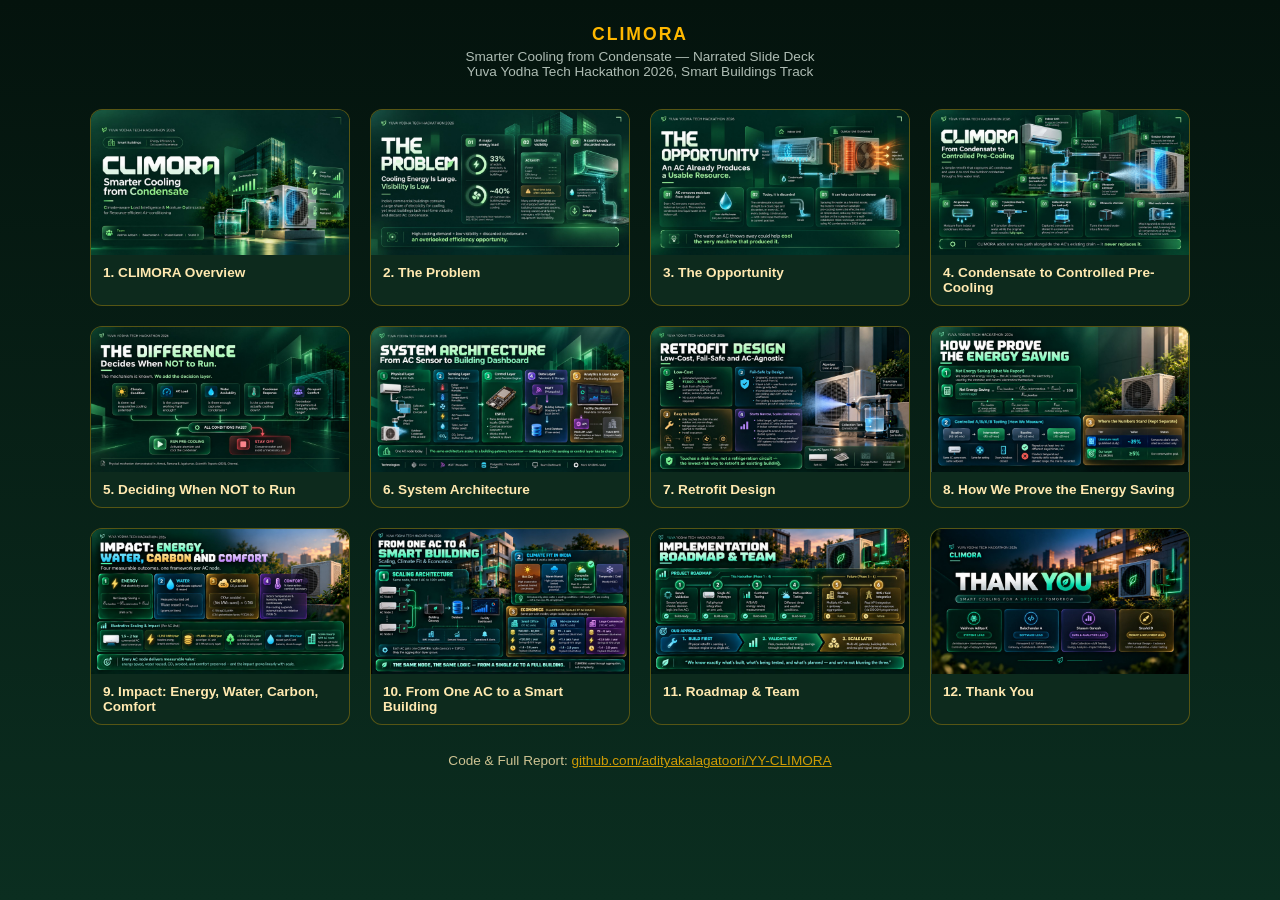
<file: docs/index.html>
<!doctype html>
<html lang="en">
<head>
<meta charset="utf-8">
<meta name="viewport" content="width=device-width, initial-scale=1">
<title>CLIMORA — Narrated Slides</title>
<link rel="stylesheet" href="assets/style.css">
</head>
<body>
    <div class="brand">CLIMORA</div>
    <div class="subtitle">Smarter Cooling from Condensate &mdash; Narrated Slide Deck<br>Yuva Yodha Tech Hackathon 2026, Smart Buildings Track</div>

    <div class="index-grid">
        <a class="index-card" href="slide1.html"><img src="assets/images/slide1.jpg" alt="Slide 1"><div class="label">1. CLIMORA Overview</div></a>
        <a class="index-card" href="slide2.html"><img src="assets/images/slide2.jpg" alt="Slide 2"><div class="label">2. The Problem</div></a>
        <a class="index-card" href="slide3.html"><img src="assets/images/slide3.jpg" alt="Slide 3"><div class="label">3. The Opportunity</div></a>
        <a class="index-card" href="slide4.html"><img src="assets/images/slide4.jpg" alt="Slide 4"><div class="label">4. Condensate to Controlled Pre-Cooling</div></a>
        <a class="index-card" href="slide5.html"><img src="assets/images/slide5.jpg" alt="Slide 5"><div class="label">5. Deciding When NOT to Run</div></a>
        <a class="index-card" href="slide6.html"><img src="assets/images/slide6.jpg" alt="Slide 6"><div class="label">6. System Architecture</div></a>
        <a class="index-card" href="slide7.html"><img src="assets/images/slide7.jpg" alt="Slide 7"><div class="label">7. Retrofit Design</div></a>
        <a class="index-card" href="slide8.html"><img src="assets/images/slide8.jpg" alt="Slide 8"><div class="label">8. How We Prove the Energy Saving</div></a>
        <a class="index-card" href="slide9.html"><img src="assets/images/slide9.jpg" alt="Slide 9"><div class="label">9. Impact: Energy, Water, Carbon, Comfort</div></a>
        <a class="index-card" href="slide10.html"><img src="assets/images/slide10.jpg" alt="Slide 10"><div class="label">10. From One AC to a Smart Building</div></a>
        <a class="index-card" href="slide11.html"><img src="assets/images/slide11.jpg" alt="Slide 11"><div class="label">11. Roadmap & Team</div></a>
        <a class="index-card" href="slide12.html"><img src="assets/images/slide12.jpg" alt="Slide 12"><div class="label">12. Thank You</div></a>
    </div>

    <div class="repo-link">Code &amp; Full Report: <a href="https://github.com/adityakalagatoori/YY-CLIMORA">github.com/adityakalagatoori/YY-CLIMORA</a></div>
</body>
</html>
</file>
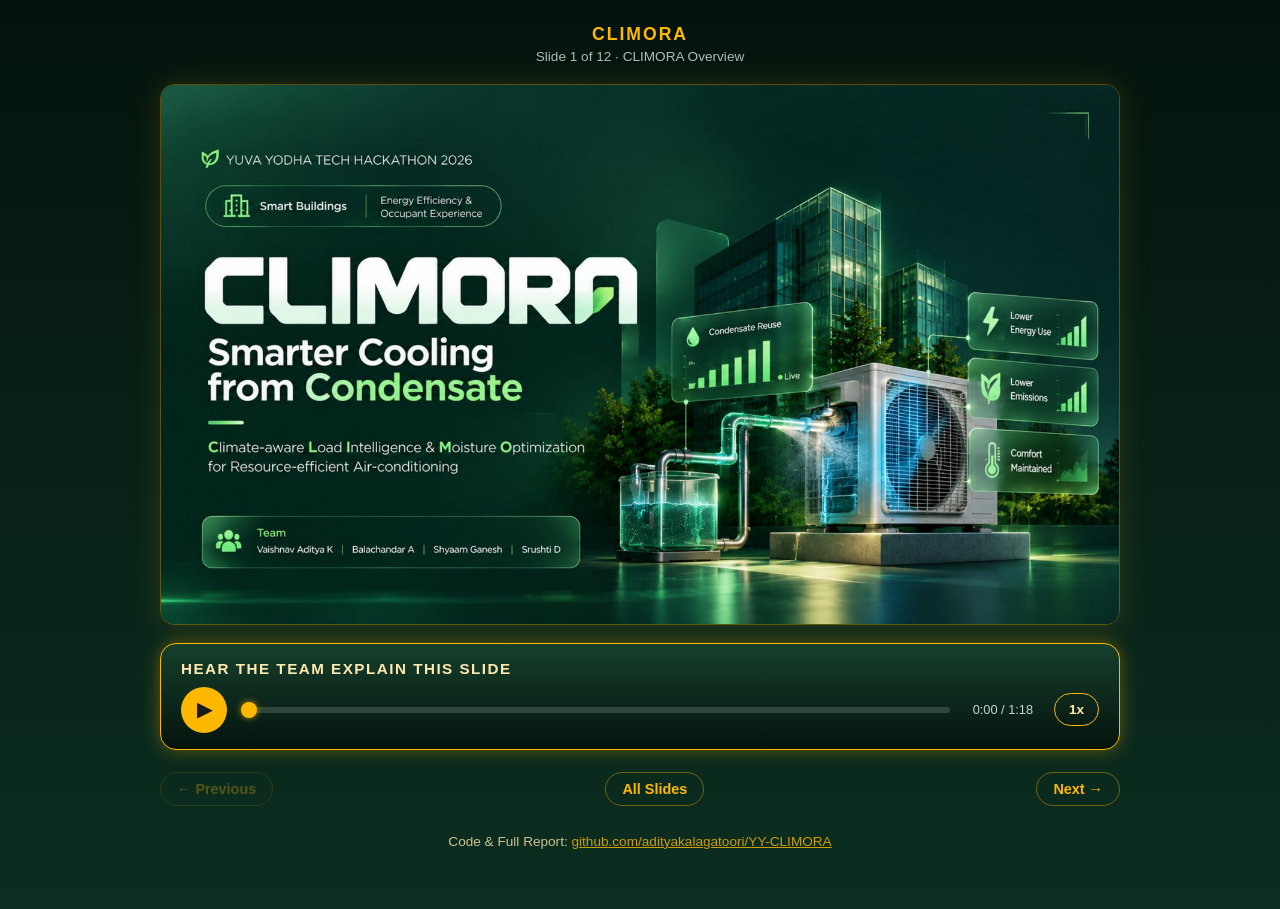
<file: docs/slide1.html>
<!doctype html>
<html lang="en">
<head>
<meta charset="utf-8">
<meta name="viewport" content="width=device-width, initial-scale=1">
<title>CLIMORA — Slide 1: CLIMORA Overview</title>
<link rel="stylesheet" href="assets/style.css">
</head>
<body>
    <div class="brand">CLIMORA</div>
    <div class="subtitle">Slide 1 of 12 &middot; CLIMORA Overview</div>

    <div class="slide-frame">
        <img src="assets/images/slide1.jpg" alt="Slide 1: CLIMORA Overview">
    </div>

    <div class="player">
        <div class="player-title">Hear the team explain this slide</div>
        <div class="controls-row">
            <button id="playBtn" class="ctrl-btn" aria-label="Play/Pause">&#9654;</button>
            <input id="seek" class="seek" type="range" min="0" max="100" value="0">
            <span id="timeLabel" class="time">0:00 / 0:00</span>
            <button id="speedBtn" class="speed-btn">1x</button>
        </div>
        <audio id="audio" src="assets/audio/slide1.mp3" preload="metadata"></audio>
    </div>

    <div class="nav-row">
        <a class="disabled" href="#">&larr; Previous</a>
        <a href="index.html">All Slides</a>
        <a href="slide2.html">Next &rarr;</a>
    </div>

    <div class="repo-link">Code &amp; Full Report: <a href="https://github.com/adityakalagatoori/YY-CLIMORA">github.com/adityakalagatoori/YY-CLIMORA</a></div>

    <script src="assets/player.js"></script>
    <script>initPlayer(1);</script>
</body>
</html>
</file>
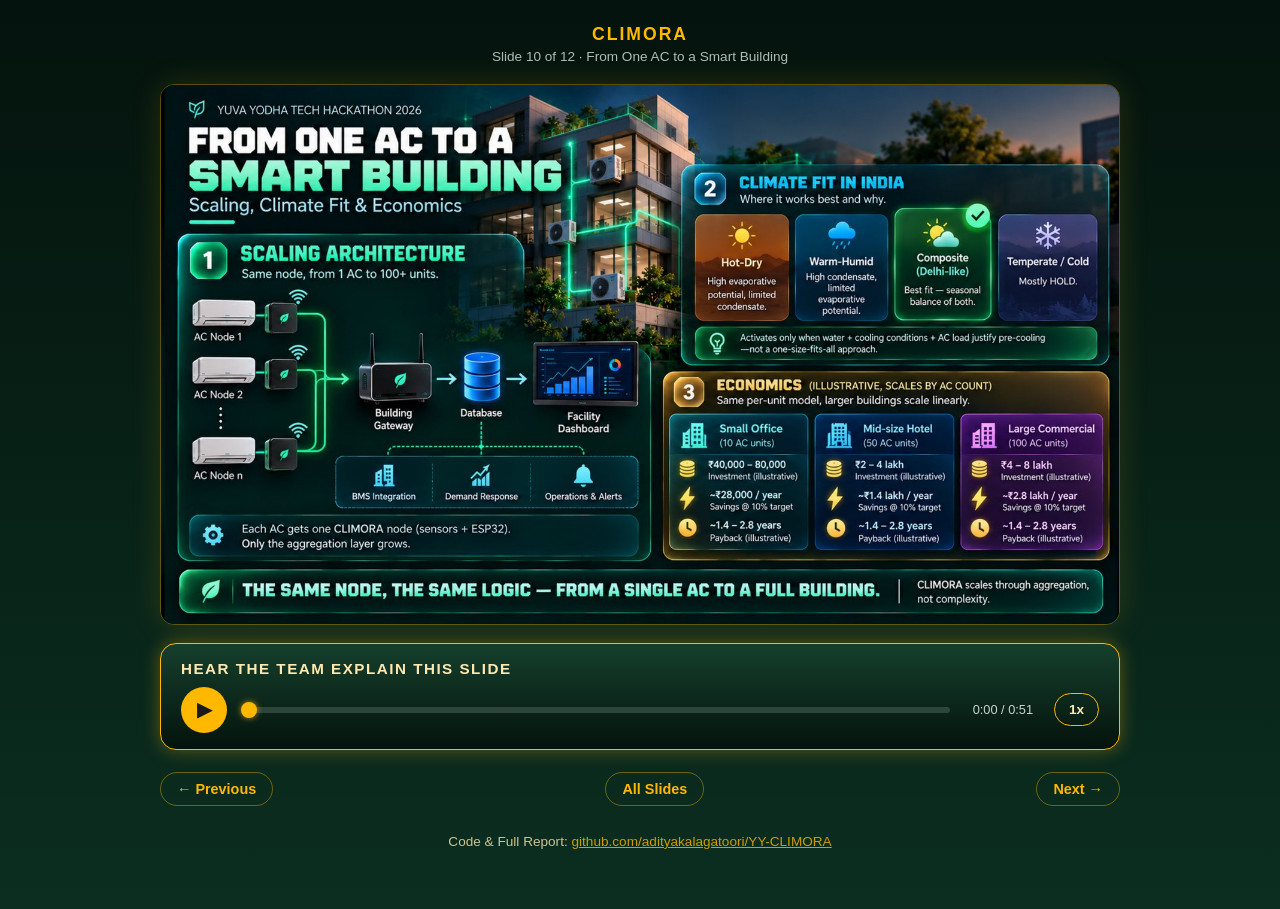
<file: docs/slide10.html>
<!doctype html>
<html lang="en">
<head>
<meta charset="utf-8">
<meta name="viewport" content="width=device-width, initial-scale=1">
<title>CLIMORA — Slide 10: From One AC to a Smart Building</title>
<link rel="stylesheet" href="assets/style.css">
</head>
<body>
    <div class="brand">CLIMORA</div>
    <div class="subtitle">Slide 10 of 12 &middot; From One AC to a Smart Building</div>

    <div class="slide-frame">
        <img src="assets/images/slide10.jpg" alt="Slide 10: From One AC to a Smart Building">
    </div>

    <div class="player">
        <div class="player-title">Hear the team explain this slide</div>
        <div class="controls-row">
            <button id="playBtn" class="ctrl-btn" aria-label="Play/Pause">&#9654;</button>
            <input id="seek" class="seek" type="range" min="0" max="100" value="0">
            <span id="timeLabel" class="time">0:00 / 0:00</span>
            <button id="speedBtn" class="speed-btn">1x</button>
        </div>
        <audio id="audio" src="assets/audio/slide10.mp3" preload="metadata"></audio>
    </div>

    <div class="nav-row">
        <a href="slide9.html">&larr; Previous</a>
        <a href="index.html">All Slides</a>
        <a href="slide11.html">Next &rarr;</a>
    </div>

    <div class="repo-link">Code &amp; Full Report: <a href="https://github.com/adityakalagatoori/YY-CLIMORA">github.com/adityakalagatoori/YY-CLIMORA</a></div>

    <script src="assets/player.js"></script>
    <script>initPlayer(10);</script>
</body>
</html>
</file>
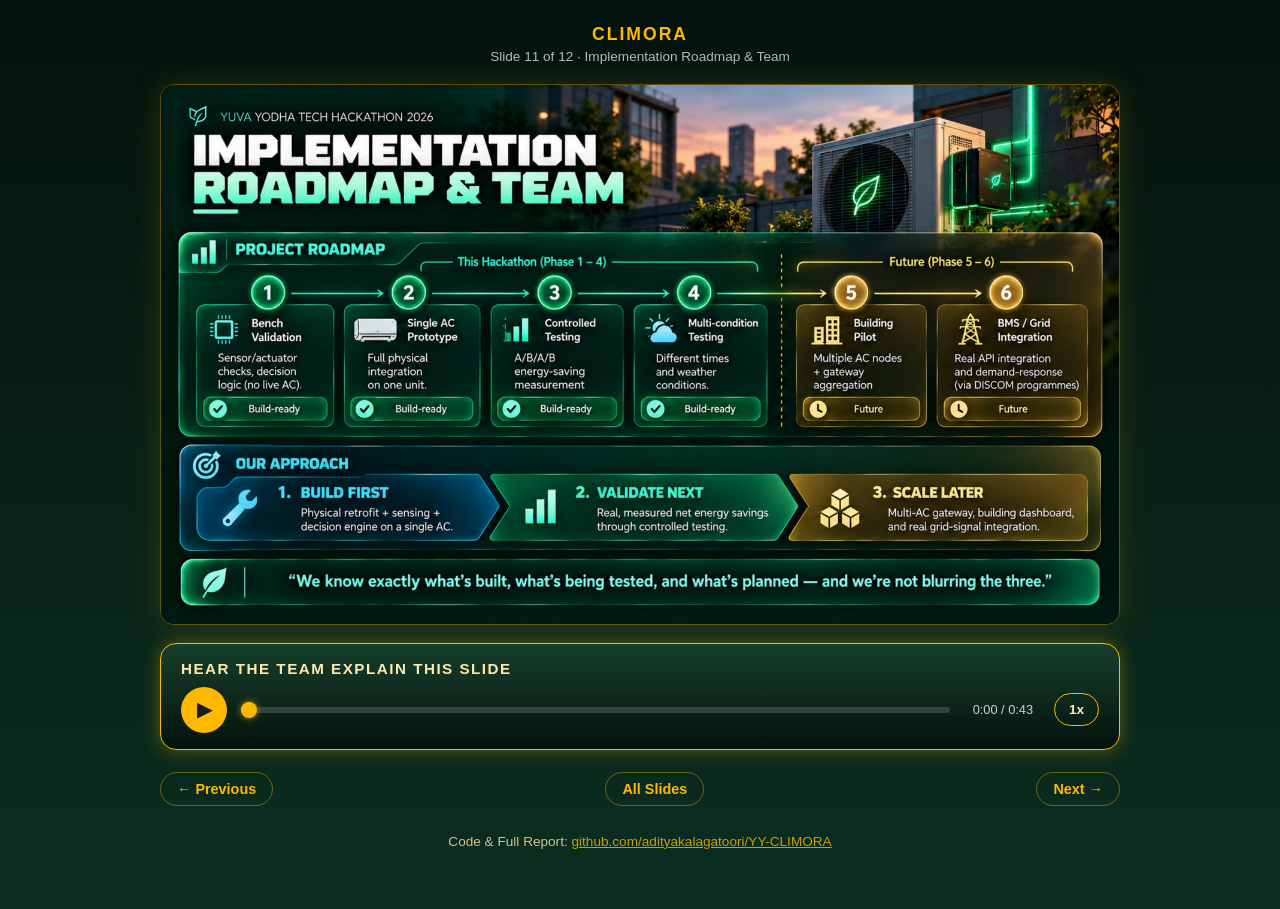
<file: docs/slide11.html>
<!doctype html>
<html lang="en">
<head>
<meta charset="utf-8">
<meta name="viewport" content="width=device-width, initial-scale=1">
<title>CLIMORA — Slide 11: Implementation Roadmap & Team</title>
<link rel="stylesheet" href="assets/style.css">
</head>
<body>
    <div class="brand">CLIMORA</div>
    <div class="subtitle">Slide 11 of 12 &middot; Implementation Roadmap & Team</div>

    <div class="slide-frame">
        <img src="assets/images/slide11.jpg" alt="Slide 11: Implementation Roadmap & Team">
    </div>

    <div class="player">
        <div class="player-title">Hear the team explain this slide</div>
        <div class="controls-row">
            <button id="playBtn" class="ctrl-btn" aria-label="Play/Pause">&#9654;</button>
            <input id="seek" class="seek" type="range" min="0" max="100" value="0">
            <span id="timeLabel" class="time">0:00 / 0:00</span>
            <button id="speedBtn" class="speed-btn">1x</button>
        </div>
        <audio id="audio" src="assets/audio/slide11.mp3" preload="metadata"></audio>
    </div>

    <div class="nav-row">
        <a href="slide10.html">&larr; Previous</a>
        <a href="index.html">All Slides</a>
        <a href="slide12.html">Next &rarr;</a>
    </div>

    <div class="repo-link">Code &amp; Full Report: <a href="https://github.com/adityakalagatoori/YY-CLIMORA">github.com/adityakalagatoori/YY-CLIMORA</a></div>

    <script src="assets/player.js"></script>
    <script>initPlayer(11);</script>
</body>
</html>
</file>
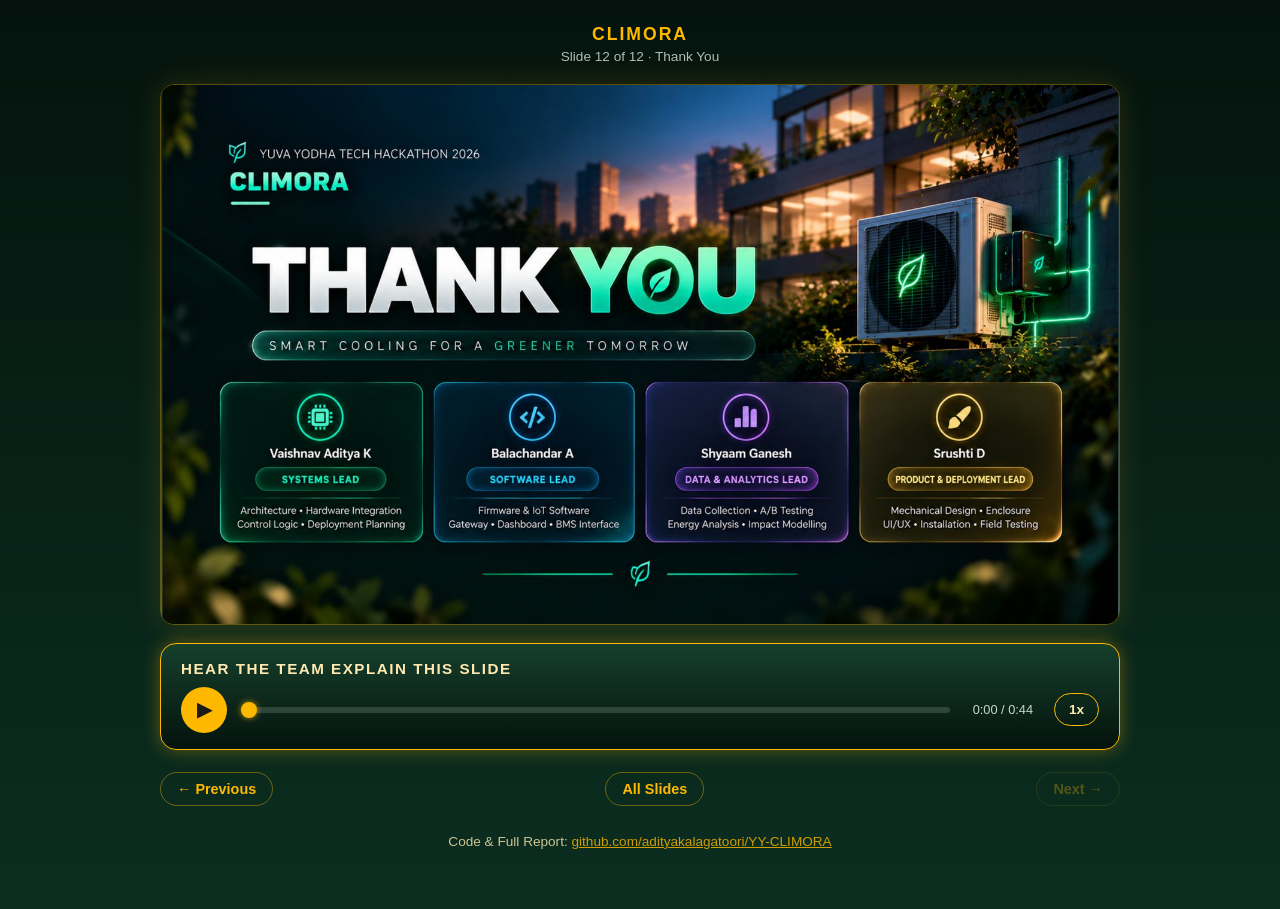
<file: docs/slide12.html>
<!doctype html>
<html lang="en">
<head>
<meta charset="utf-8">
<meta name="viewport" content="width=device-width, initial-scale=1">
<title>CLIMORA — Slide 12: Thank You</title>
<link rel="stylesheet" href="assets/style.css">
</head>
<body>
    <div class="brand">CLIMORA</div>
    <div class="subtitle">Slide 12 of 12 &middot; Thank You</div>

    <div class="slide-frame">
        <img src="assets/images/slide12.jpg" alt="Slide 12: Thank You">
    </div>

    <div class="player">
        <div class="player-title">Hear the team explain this slide</div>
        <div class="controls-row">
            <button id="playBtn" class="ctrl-btn" aria-label="Play/Pause">&#9654;</button>
            <input id="seek" class="seek" type="range" min="0" max="100" value="0">
            <span id="timeLabel" class="time">0:00 / 0:00</span>
            <button id="speedBtn" class="speed-btn">1x</button>
        </div>
        <audio id="audio" src="assets/audio/slide12.mp3" preload="metadata"></audio>
    </div>

    <div class="nav-row">
        <a href="slide11.html">&larr; Previous</a>
        <a href="index.html">All Slides</a>
        <a class="disabled" href="#">Next &rarr;</a>
    </div>

    <div class="repo-link">Code &amp; Full Report: <a href="https://github.com/adityakalagatoori/YY-CLIMORA">github.com/adityakalagatoori/YY-CLIMORA</a></div>

    <script src="assets/player.js"></script>
    <script>initPlayer(12);</script>
</body>
</html>
</file>
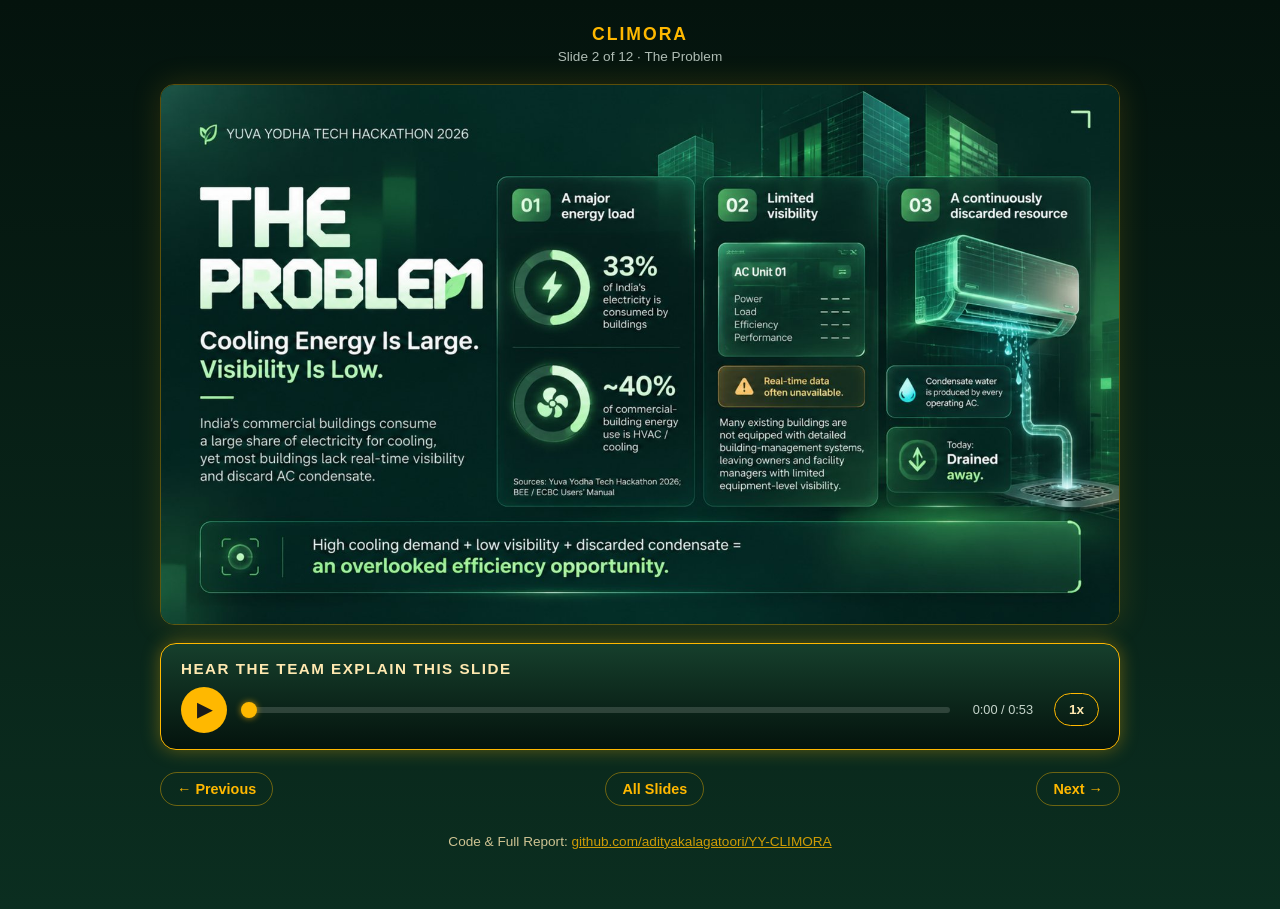
<file: docs/slide2.html>
<!doctype html>
<html lang="en">
<head>
<meta charset="utf-8">
<meta name="viewport" content="width=device-width, initial-scale=1">
<title>CLIMORA — Slide 2: The Problem</title>
<link rel="stylesheet" href="assets/style.css">
</head>
<body>
    <div class="brand">CLIMORA</div>
    <div class="subtitle">Slide 2 of 12 &middot; The Problem</div>

    <div class="slide-frame">
        <img src="assets/images/slide2.jpg" alt="Slide 2: The Problem">
    </div>

    <div class="player">
        <div class="player-title">Hear the team explain this slide</div>
        <div class="controls-row">
            <button id="playBtn" class="ctrl-btn" aria-label="Play/Pause">&#9654;</button>
            <input id="seek" class="seek" type="range" min="0" max="100" value="0">
            <span id="timeLabel" class="time">0:00 / 0:00</span>
            <button id="speedBtn" class="speed-btn">1x</button>
        </div>
        <audio id="audio" src="assets/audio/slide2.mp3" preload="metadata"></audio>
    </div>

    <div class="nav-row">
        <a href="slide1.html">&larr; Previous</a>
        <a href="index.html">All Slides</a>
        <a href="slide3.html">Next &rarr;</a>
    </div>

    <div class="repo-link">Code &amp; Full Report: <a href="https://github.com/adityakalagatoori/YY-CLIMORA">github.com/adityakalagatoori/YY-CLIMORA</a></div>

    <script src="assets/player.js"></script>
    <script>initPlayer(2);</script>
</body>
</html>
</file>
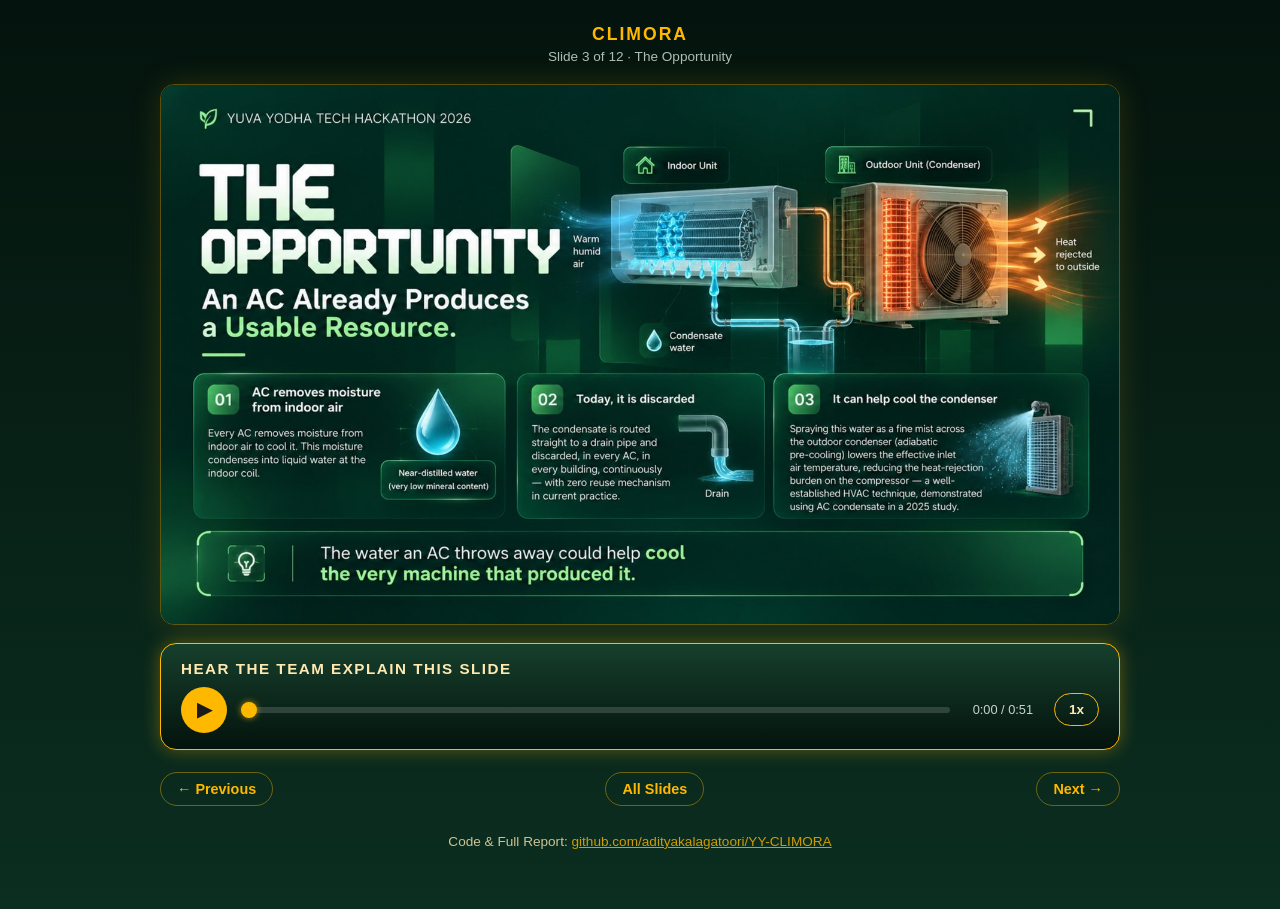
<file: docs/slide3.html>
<!doctype html>
<html lang="en">
<head>
<meta charset="utf-8">
<meta name="viewport" content="width=device-width, initial-scale=1">
<title>CLIMORA — Slide 3: The Opportunity</title>
<link rel="stylesheet" href="assets/style.css">
</head>
<body>
    <div class="brand">CLIMORA</div>
    <div class="subtitle">Slide 3 of 12 &middot; The Opportunity</div>

    <div class="slide-frame">
        <img src="assets/images/slide3.jpg" alt="Slide 3: The Opportunity">
    </div>

    <div class="player">
        <div class="player-title">Hear the team explain this slide</div>
        <div class="controls-row">
            <button id="playBtn" class="ctrl-btn" aria-label="Play/Pause">&#9654;</button>
            <input id="seek" class="seek" type="range" min="0" max="100" value="0">
            <span id="timeLabel" class="time">0:00 / 0:00</span>
            <button id="speedBtn" class="speed-btn">1x</button>
        </div>
        <audio id="audio" src="assets/audio/slide3.mp3" preload="metadata"></audio>
    </div>

    <div class="nav-row">
        <a href="slide2.html">&larr; Previous</a>
        <a href="index.html">All Slides</a>
        <a href="slide4.html">Next &rarr;</a>
    </div>

    <div class="repo-link">Code &amp; Full Report: <a href="https://github.com/adityakalagatoori/YY-CLIMORA">github.com/adityakalagatoori/YY-CLIMORA</a></div>

    <script src="assets/player.js"></script>
    <script>initPlayer(3);</script>
</body>
</html>
</file>
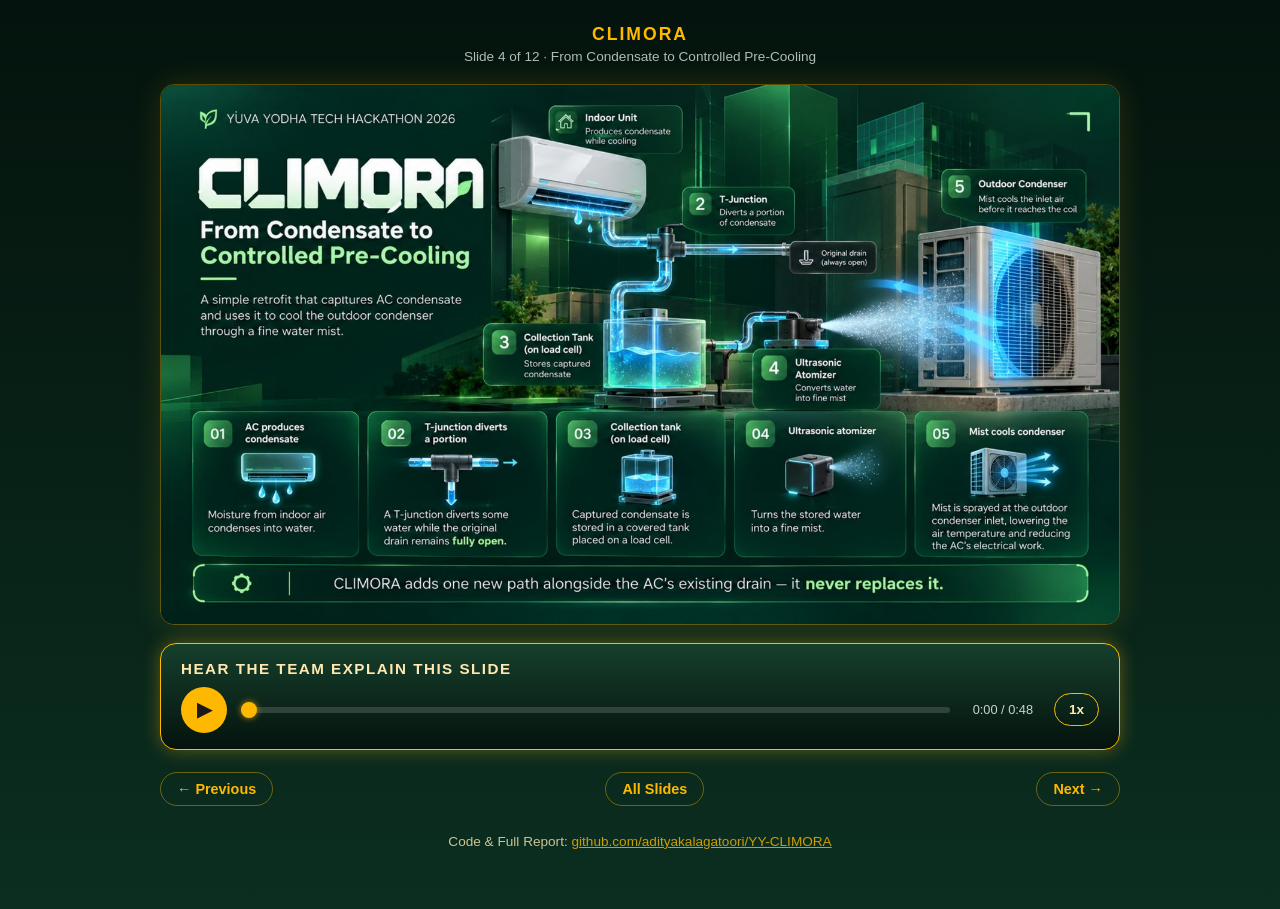
<file: docs/slide4.html>
<!doctype html>
<html lang="en">
<head>
<meta charset="utf-8">
<meta name="viewport" content="width=device-width, initial-scale=1">
<title>CLIMORA — Slide 4: From Condensate to Controlled Pre-Cooling</title>
<link rel="stylesheet" href="assets/style.css">
</head>
<body>
    <div class="brand">CLIMORA</div>
    <div class="subtitle">Slide 4 of 12 &middot; From Condensate to Controlled Pre-Cooling</div>

    <div class="slide-frame">
        <img src="assets/images/slide4.jpg" alt="Slide 4: From Condensate to Controlled Pre-Cooling">
    </div>

    <div class="player">
        <div class="player-title">Hear the team explain this slide</div>
        <div class="controls-row">
            <button id="playBtn" class="ctrl-btn" aria-label="Play/Pause">&#9654;</button>
            <input id="seek" class="seek" type="range" min="0" max="100" value="0">
            <span id="timeLabel" class="time">0:00 / 0:00</span>
            <button id="speedBtn" class="speed-btn">1x</button>
        </div>
        <audio id="audio" src="assets/audio/slide4.mp3" preload="metadata"></audio>
    </div>

    <div class="nav-row">
        <a href="slide3.html">&larr; Previous</a>
        <a href="index.html">All Slides</a>
        <a href="slide5.html">Next &rarr;</a>
    </div>

    <div class="repo-link">Code &amp; Full Report: <a href="https://github.com/adityakalagatoori/YY-CLIMORA">github.com/adityakalagatoori/YY-CLIMORA</a></div>

    <script src="assets/player.js"></script>
    <script>initPlayer(4);</script>
</body>
</html>
</file>
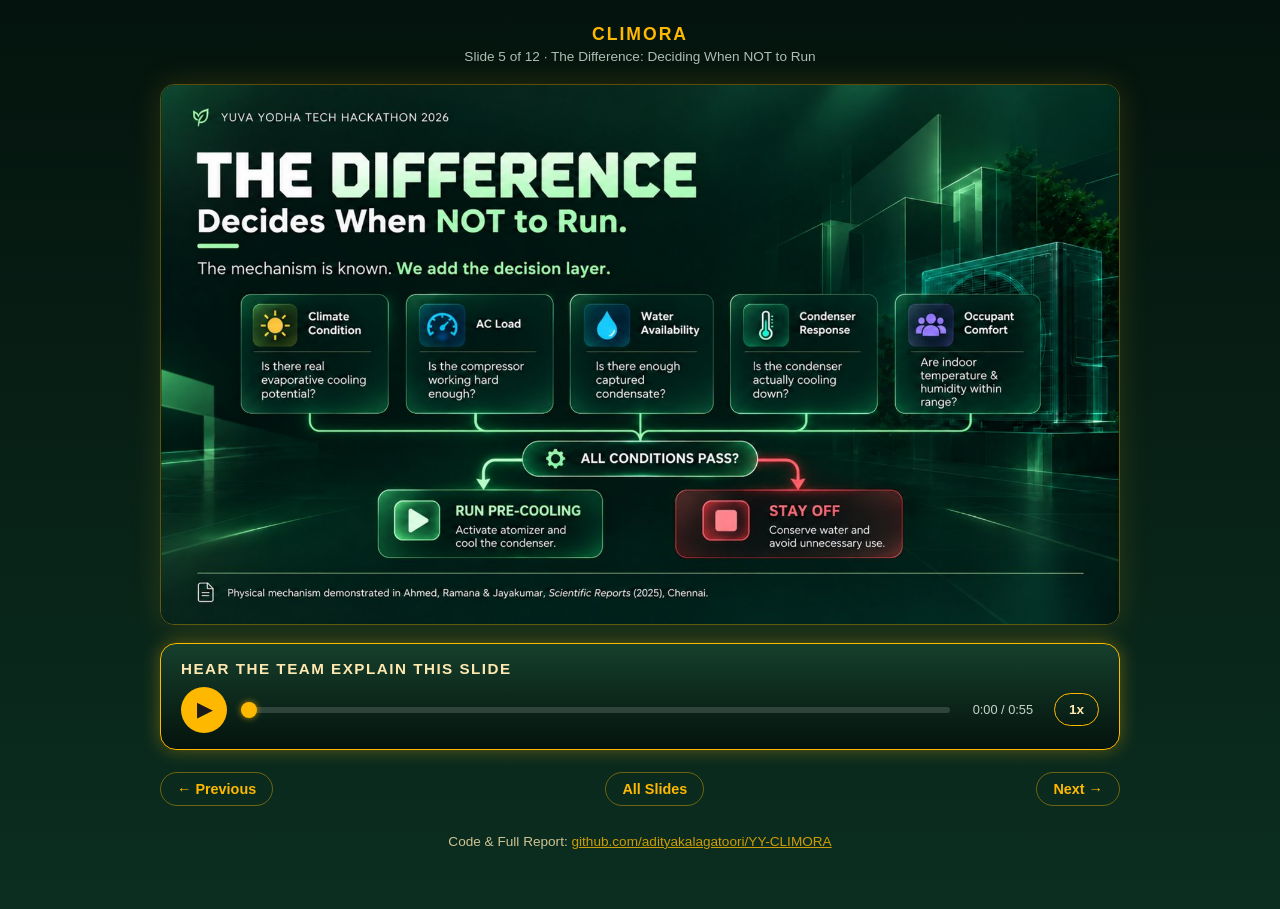
<file: docs/slide5.html>
<!doctype html>
<html lang="en">
<head>
<meta charset="utf-8">
<meta name="viewport" content="width=device-width, initial-scale=1">
<title>CLIMORA — Slide 5: The Difference: Deciding When NOT to Run</title>
<link rel="stylesheet" href="assets/style.css">
</head>
<body>
    <div class="brand">CLIMORA</div>
    <div class="subtitle">Slide 5 of 12 &middot; The Difference: Deciding When NOT to Run</div>

    <div class="slide-frame">
        <img src="assets/images/slide5.jpg" alt="Slide 5: The Difference: Deciding When NOT to Run">
    </div>

    <div class="player">
        <div class="player-title">Hear the team explain this slide</div>
        <div class="controls-row">
            <button id="playBtn" class="ctrl-btn" aria-label="Play/Pause">&#9654;</button>
            <input id="seek" class="seek" type="range" min="0" max="100" value="0">
            <span id="timeLabel" class="time">0:00 / 0:00</span>
            <button id="speedBtn" class="speed-btn">1x</button>
        </div>
        <audio id="audio" src="assets/audio/slide5.mp3" preload="metadata"></audio>
    </div>

    <div class="nav-row">
        <a href="slide4.html">&larr; Previous</a>
        <a href="index.html">All Slides</a>
        <a href="slide6.html">Next &rarr;</a>
    </div>

    <div class="repo-link">Code &amp; Full Report: <a href="https://github.com/adityakalagatoori/YY-CLIMORA">github.com/adityakalagatoori/YY-CLIMORA</a></div>

    <script src="assets/player.js"></script>
    <script>initPlayer(5);</script>
</body>
</html>
</file>
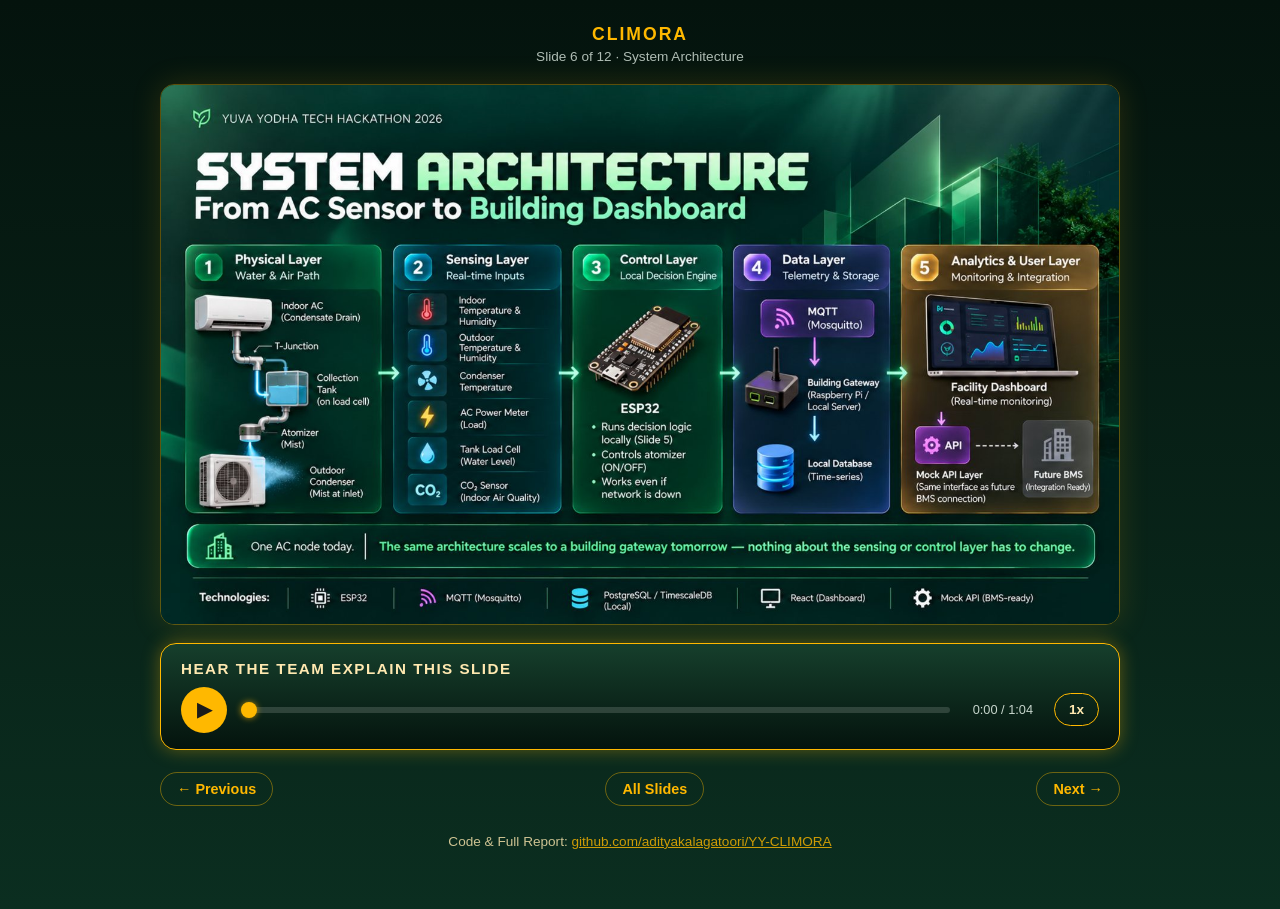
<file: docs/slide6.html>
<!doctype html>
<html lang="en">
<head>
<meta charset="utf-8">
<meta name="viewport" content="width=device-width, initial-scale=1">
<title>CLIMORA — Slide 6: System Architecture</title>
<link rel="stylesheet" href="assets/style.css">
</head>
<body>
    <div class="brand">CLIMORA</div>
    <div class="subtitle">Slide 6 of 12 &middot; System Architecture</div>

    <div class="slide-frame">
        <img src="assets/images/slide6.jpg" alt="Slide 6: System Architecture">
    </div>

    <div class="player">
        <div class="player-title">Hear the team explain this slide</div>
        <div class="controls-row">
            <button id="playBtn" class="ctrl-btn" aria-label="Play/Pause">&#9654;</button>
            <input id="seek" class="seek" type="range" min="0" max="100" value="0">
            <span id="timeLabel" class="time">0:00 / 0:00</span>
            <button id="speedBtn" class="speed-btn">1x</button>
        </div>
        <audio id="audio" src="assets/audio/slide6.mp3" preload="metadata"></audio>
    </div>

    <div class="nav-row">
        <a href="slide5.html">&larr; Previous</a>
        <a href="index.html">All Slides</a>
        <a href="slide7.html">Next &rarr;</a>
    </div>

    <div class="repo-link">Code &amp; Full Report: <a href="https://github.com/adityakalagatoori/YY-CLIMORA">github.com/adityakalagatoori/YY-CLIMORA</a></div>

    <script src="assets/player.js"></script>
    <script>initPlayer(6);</script>
</body>
</html>
</file>
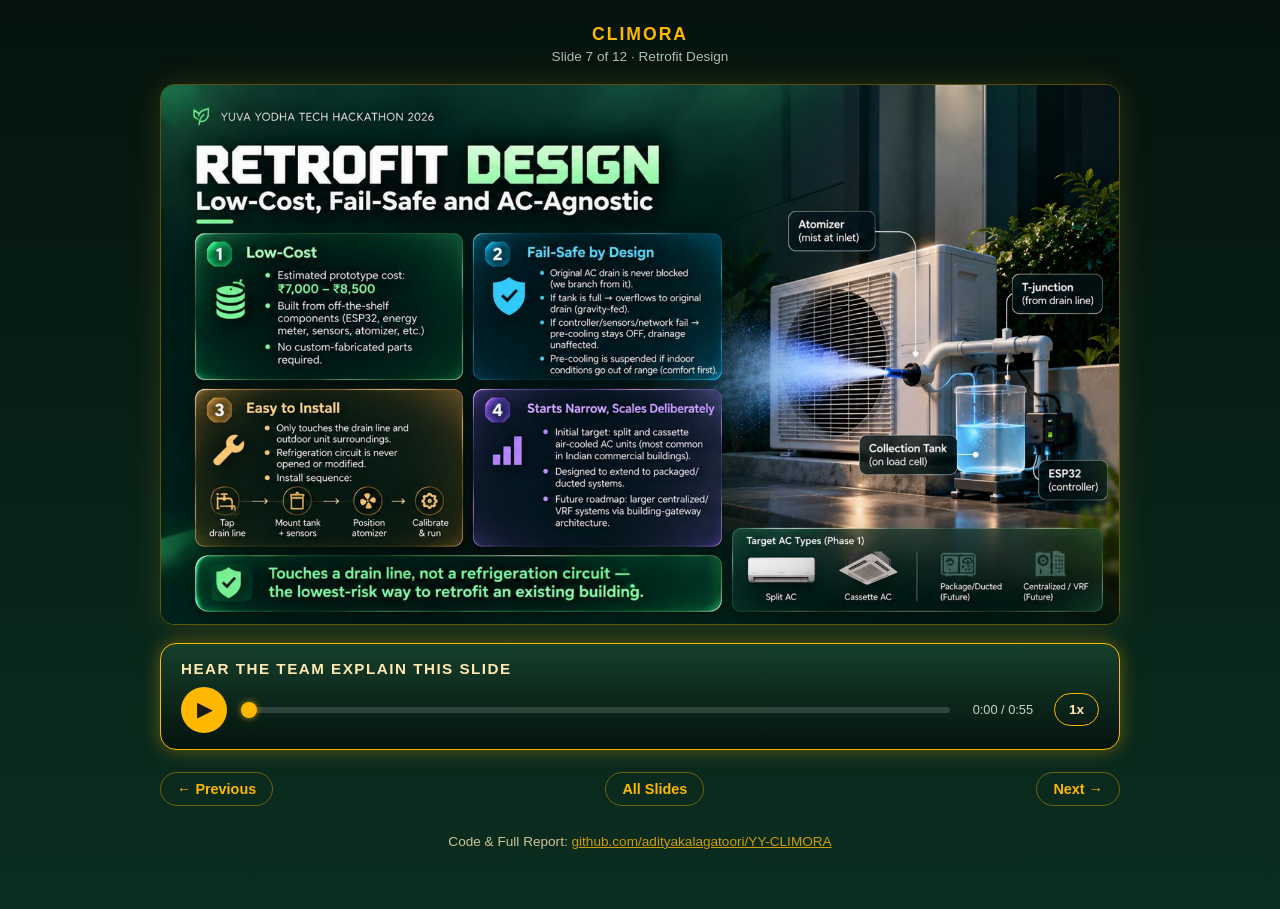
<file: docs/slide7.html>
<!doctype html>
<html lang="en">
<head>
<meta charset="utf-8">
<meta name="viewport" content="width=device-width, initial-scale=1">
<title>CLIMORA — Slide 7: Retrofit Design</title>
<link rel="stylesheet" href="assets/style.css">
</head>
<body>
    <div class="brand">CLIMORA</div>
    <div class="subtitle">Slide 7 of 12 &middot; Retrofit Design</div>

    <div class="slide-frame">
        <img src="assets/images/slide7.jpg" alt="Slide 7: Retrofit Design">
    </div>

    <div class="player">
        <div class="player-title">Hear the team explain this slide</div>
        <div class="controls-row">
            <button id="playBtn" class="ctrl-btn" aria-label="Play/Pause">&#9654;</button>
            <input id="seek" class="seek" type="range" min="0" max="100" value="0">
            <span id="timeLabel" class="time">0:00 / 0:00</span>
            <button id="speedBtn" class="speed-btn">1x</button>
        </div>
        <audio id="audio" src="assets/audio/slide7.mp3" preload="metadata"></audio>
    </div>

    <div class="nav-row">
        <a href="slide6.html">&larr; Previous</a>
        <a href="index.html">All Slides</a>
        <a href="slide8.html">Next &rarr;</a>
    </div>

    <div class="repo-link">Code &amp; Full Report: <a href="https://github.com/adityakalagatoori/YY-CLIMORA">github.com/adityakalagatoori/YY-CLIMORA</a></div>

    <script src="assets/player.js"></script>
    <script>initPlayer(7);</script>
</body>
</html>
</file>
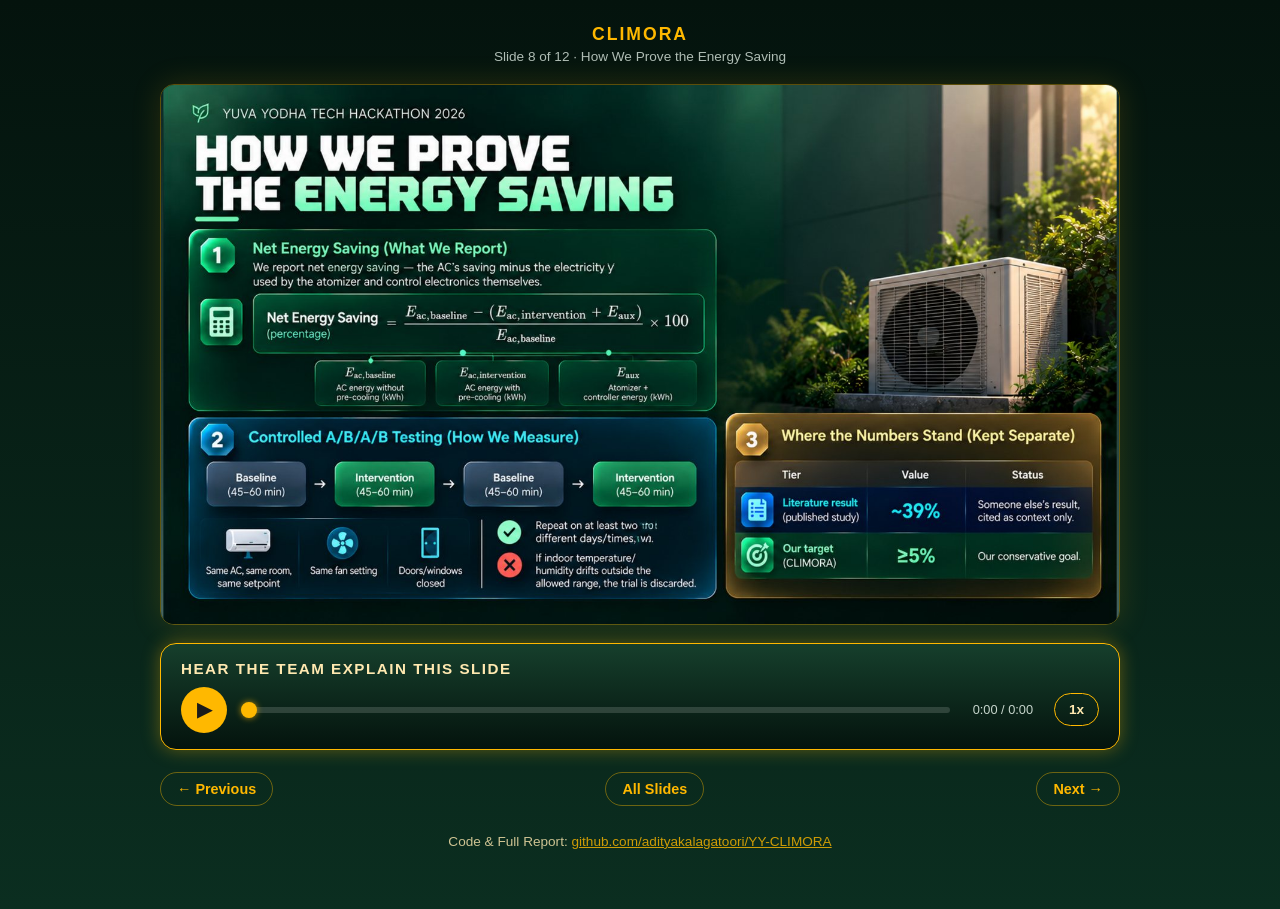
<file: docs/slide8.html>
<!doctype html>
<html lang="en">
<head>
<meta charset="utf-8">
<meta name="viewport" content="width=device-width, initial-scale=1">
<title>CLIMORA — Slide 8: How We Prove the Energy Saving</title>
<link rel="stylesheet" href="assets/style.css">
</head>
<body>
    <div class="brand">CLIMORA</div>
    <div class="subtitle">Slide 8 of 12 &middot; How We Prove the Energy Saving</div>

    <div class="slide-frame">
        <img src="assets/images/slide8.jpg" alt="Slide 8: How We Prove the Energy Saving">
    </div>

    <div class="player">
        <div class="player-title">Hear the team explain this slide</div>
        <div class="controls-row">
            <button id="playBtn" class="ctrl-btn" aria-label="Play/Pause">&#9654;</button>
            <input id="seek" class="seek" type="range" min="0" max="100" value="0">
            <span id="timeLabel" class="time">0:00 / 0:00</span>
            <button id="speedBtn" class="speed-btn">1x</button>
        </div>
        <audio id="audio" src="assets/audio/slide8.mp3" preload="metadata"></audio>
    </div>

    <div class="nav-row">
        <a href="slide7.html">&larr; Previous</a>
        <a href="index.html">All Slides</a>
        <a href="slide9.html">Next &rarr;</a>
    </div>

    <div class="repo-link">Code &amp; Full Report: <a href="https://github.com/adityakalagatoori/YY-CLIMORA">github.com/adityakalagatoori/YY-CLIMORA</a></div>

    <script src="assets/player.js"></script>
    <script>initPlayer(8);</script>
</body>
</html>
</file>
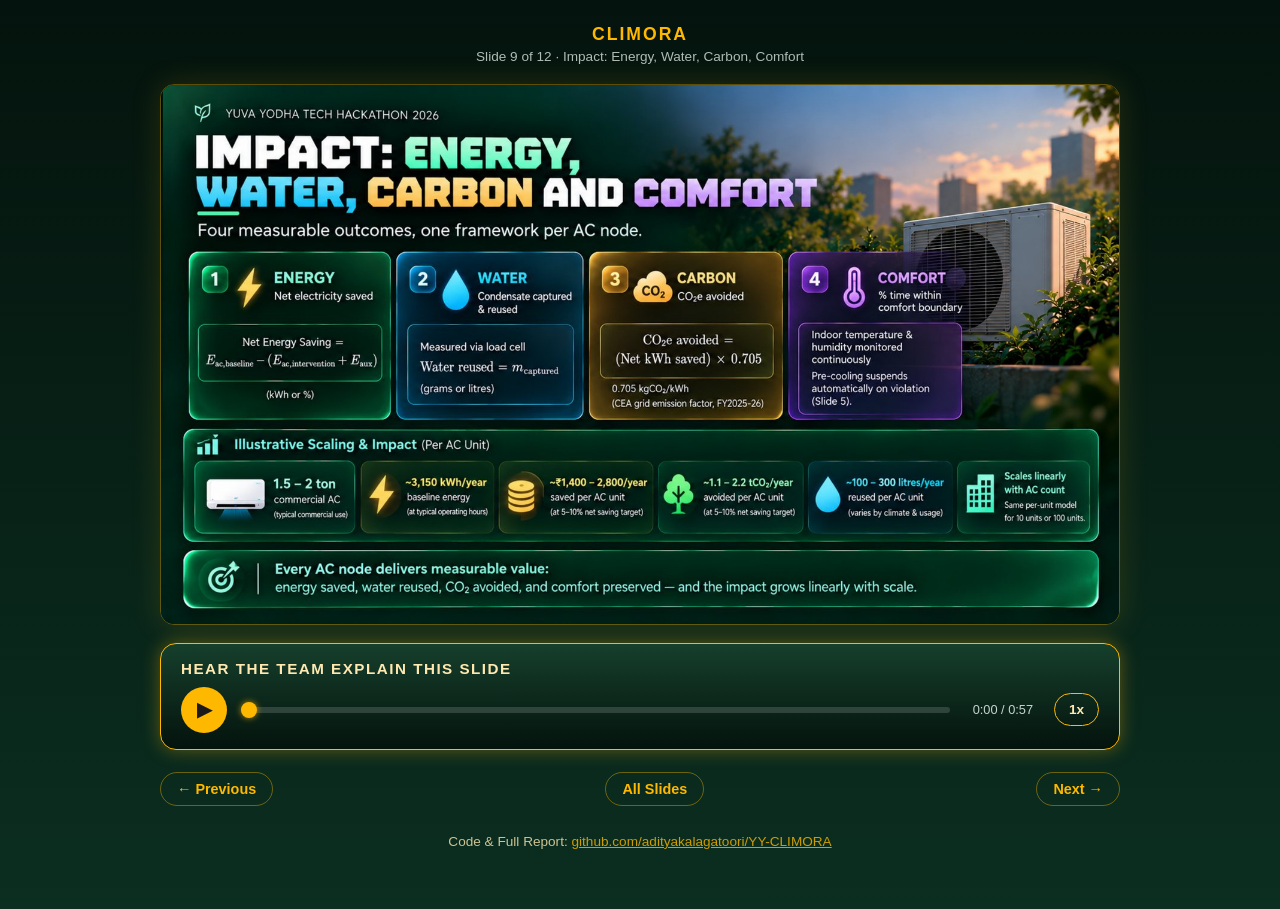
<file: docs/slide9.html>
<!doctype html>
<html lang="en">
<head>
<meta charset="utf-8">
<meta name="viewport" content="width=device-width, initial-scale=1">
<title>CLIMORA — Slide 9: Impact: Energy, Water, Carbon, Comfort</title>
<link rel="stylesheet" href="assets/style.css">
</head>
<body>
    <div class="brand">CLIMORA</div>
    <div class="subtitle">Slide 9 of 12 &middot; Impact: Energy, Water, Carbon, Comfort</div>

    <div class="slide-frame">
        <img src="assets/images/slide9.jpg" alt="Slide 9: Impact: Energy, Water, Carbon, Comfort">
    </div>

    <div class="player">
        <div class="player-title">Hear the team explain this slide</div>
        <div class="controls-row">
            <button id="playBtn" class="ctrl-btn" aria-label="Play/Pause">&#9654;</button>
            <input id="seek" class="seek" type="range" min="0" max="100" value="0">
            <span id="timeLabel" class="time">0:00 / 0:00</span>
            <button id="speedBtn" class="speed-btn">1x</button>
        </div>
        <audio id="audio" src="assets/audio/slide9.mp3" preload="metadata"></audio>
    </div>

    <div class="nav-row">
        <a href="slide8.html">&larr; Previous</a>
        <a href="index.html">All Slides</a>
        <a href="slide10.html">Next &rarr;</a>
    </div>

    <div class="repo-link">Code &amp; Full Report: <a href="https://github.com/adityakalagatoori/YY-CLIMORA">github.com/adityakalagatoori/YY-CLIMORA</a></div>

    <script src="assets/player.js"></script>
    <script>initPlayer(9);</script>
</body>
</html>
</file>
<file: docs/assets/style.css>
:root {
    --climora-green: #0b2e20;
    --climora-dark: #04130d;
    --climora-amber: #ffb800;
    --climora-cream: #ffe9b0;
    --climora-light: #e8f5ec;
}

* { box-sizing: border-box; }

body {
    margin: 0;
    background: linear-gradient(180deg, var(--climora-dark) 0%, var(--climora-green) 100%);
    color: var(--climora-light);
    font-family: Arial, Helvetica, sans-serif;
    min-height: 100vh;
    display: flex;
    flex-direction: column;
    align-items: center;
    padding: 24px 16px 60px;
}

.brand {
    font-weight: 900;
    letter-spacing: 2px;
    color: var(--climora-amber);
    font-size: 1.1rem;
    margin-bottom: 4px;
    text-transform: uppercase;
}

.subtitle {
    color: var(--climora-light);
    opacity: 0.75;
    font-size: 0.85rem;
    margin-bottom: 20px;
    text-align: center;
}

.slide-frame {
    width: 100%;
    max-width: 960px;
    border-radius: 14px;
    overflow: hidden;
    border: 1px solid rgba(255,184,0,0.35);
    box-shadow: 0 0 30px rgba(255,184,0,0.15);
}

.slide-frame img {
    display: block;
    width: 100%;
    height: auto;
}

.player {
    width: 100%;
    max-width: 960px;
    margin-top: 18px;
    background: linear-gradient(180deg, #163f2c 0%, #04130d 100%);
    border: 1.5px solid var(--climora-amber);
    border-radius: 16px;
    box-shadow: 0 0 18px rgba(255,184,0,0.35);
    padding: 16px 20px;
}

.player-title {
    font-weight: 800;
    letter-spacing: 1.5px;
    color: var(--climora-cream);
    font-size: 0.95rem;
    margin-bottom: 10px;
    text-transform: uppercase;
}

.controls-row {
    display: flex;
    align-items: center;
    gap: 12px;
}

.ctrl-btn {
    background: var(--climora-amber);
    color: #1a1a1a;
    border: none;
    border-radius: 50%;
    width: 46px;
    height: 46px;
    font-size: 1.2rem;
    font-weight: bold;
    cursor: pointer;
    display: flex;
    align-items: center;
    justify-content: center;
    flex-shrink: 0;
    transition: transform 0.15s ease, box-shadow 0.15s ease;
}

.ctrl-btn:hover { transform: scale(1.07); box-shadow: 0 0 12px rgba(255,184,0,0.6); }
.ctrl-btn:active { transform: scale(0.96); }

.seek {
    flex: 1;
    -webkit-appearance: none;
    appearance: none;
    height: 6px;
    border-radius: 3px;
    background: rgba(255,255,255,0.15);
    outline: none;
}
.seek::-webkit-slider-thumb {
    -webkit-appearance: none;
    appearance: none;
    width: 16px;
    height: 16px;
    border-radius: 50%;
    background: var(--climora-amber);
    cursor: pointer;
    box-shadow: 0 0 6px rgba(255,184,0,0.7);
}
.seek::-moz-range-thumb {
    width: 16px;
    height: 16px;
    border-radius: 50%;
    background: var(--climora-amber);
    border: none;
    cursor: pointer;
}

.time {
    font-size: 0.8rem;
    color: var(--climora-light);
    opacity: 0.85;
    min-width: 78px;
    text-align: center;
    font-variant-numeric: tabular-nums;
}

.speed-btn {
    background: transparent;
    border: 1.5px solid var(--climora-amber);
    color: var(--climora-cream);
    border-radius: 999px;
    padding: 8px 14px;
    font-weight: 800;
    font-size: 0.85rem;
    cursor: pointer;
    flex-shrink: 0;
    transition: background 0.15s ease;
}
.speed-btn:hover { background: rgba(255,184,0,0.15); }
.speed-btn.active { background: var(--climora-amber); color: #1a1a1a; }

.nav-row {
    width: 100%;
    max-width: 960px;
    display: flex;
    justify-content: space-between;
    margin-top: 22px;
    font-size: 0.9rem;
}

.nav-row a {
    color: var(--climora-amber);
    text-decoration: none;
    font-weight: 700;
    padding: 8px 16px;
    border: 1px solid rgba(255,184,0,0.4);
    border-radius: 999px;
}
.nav-row a:hover { background: rgba(255,184,0,0.12); }
.nav-row a.disabled { opacity: 0.3; pointer-events: none; }

.index-grid {
    display: grid;
    grid-template-columns: repeat(auto-fit, minmax(240px, 1fr));
    gap: 20px;
    width: 100%;
    max-width: 1100px;
    margin-top: 10px;
}

.index-card {
    display: block;
    text-decoration: none;
    border-radius: 12px;
    overflow: hidden;
    border: 1px solid rgba(255,184,0,0.3);
    background: #0d2a1d;
    transition: transform 0.15s ease, box-shadow 0.15s ease;
}
.index-card:hover { transform: translateY(-3px); box-shadow: 0 6px 20px rgba(255,184,0,0.25); }
.index-card img { width: 100%; display: block; }
.index-card .label {
    padding: 10px 12px;
    color: var(--climora-cream);
    font-weight: 700;
    font-size: 0.85rem;
}

.repo-link {
    margin-top: 28px;
    color: var(--climora-cream);
    font-size: 0.85rem;
    opacity: 0.8;
}
.repo-link a { color: var(--climora-amber); }
</file>
